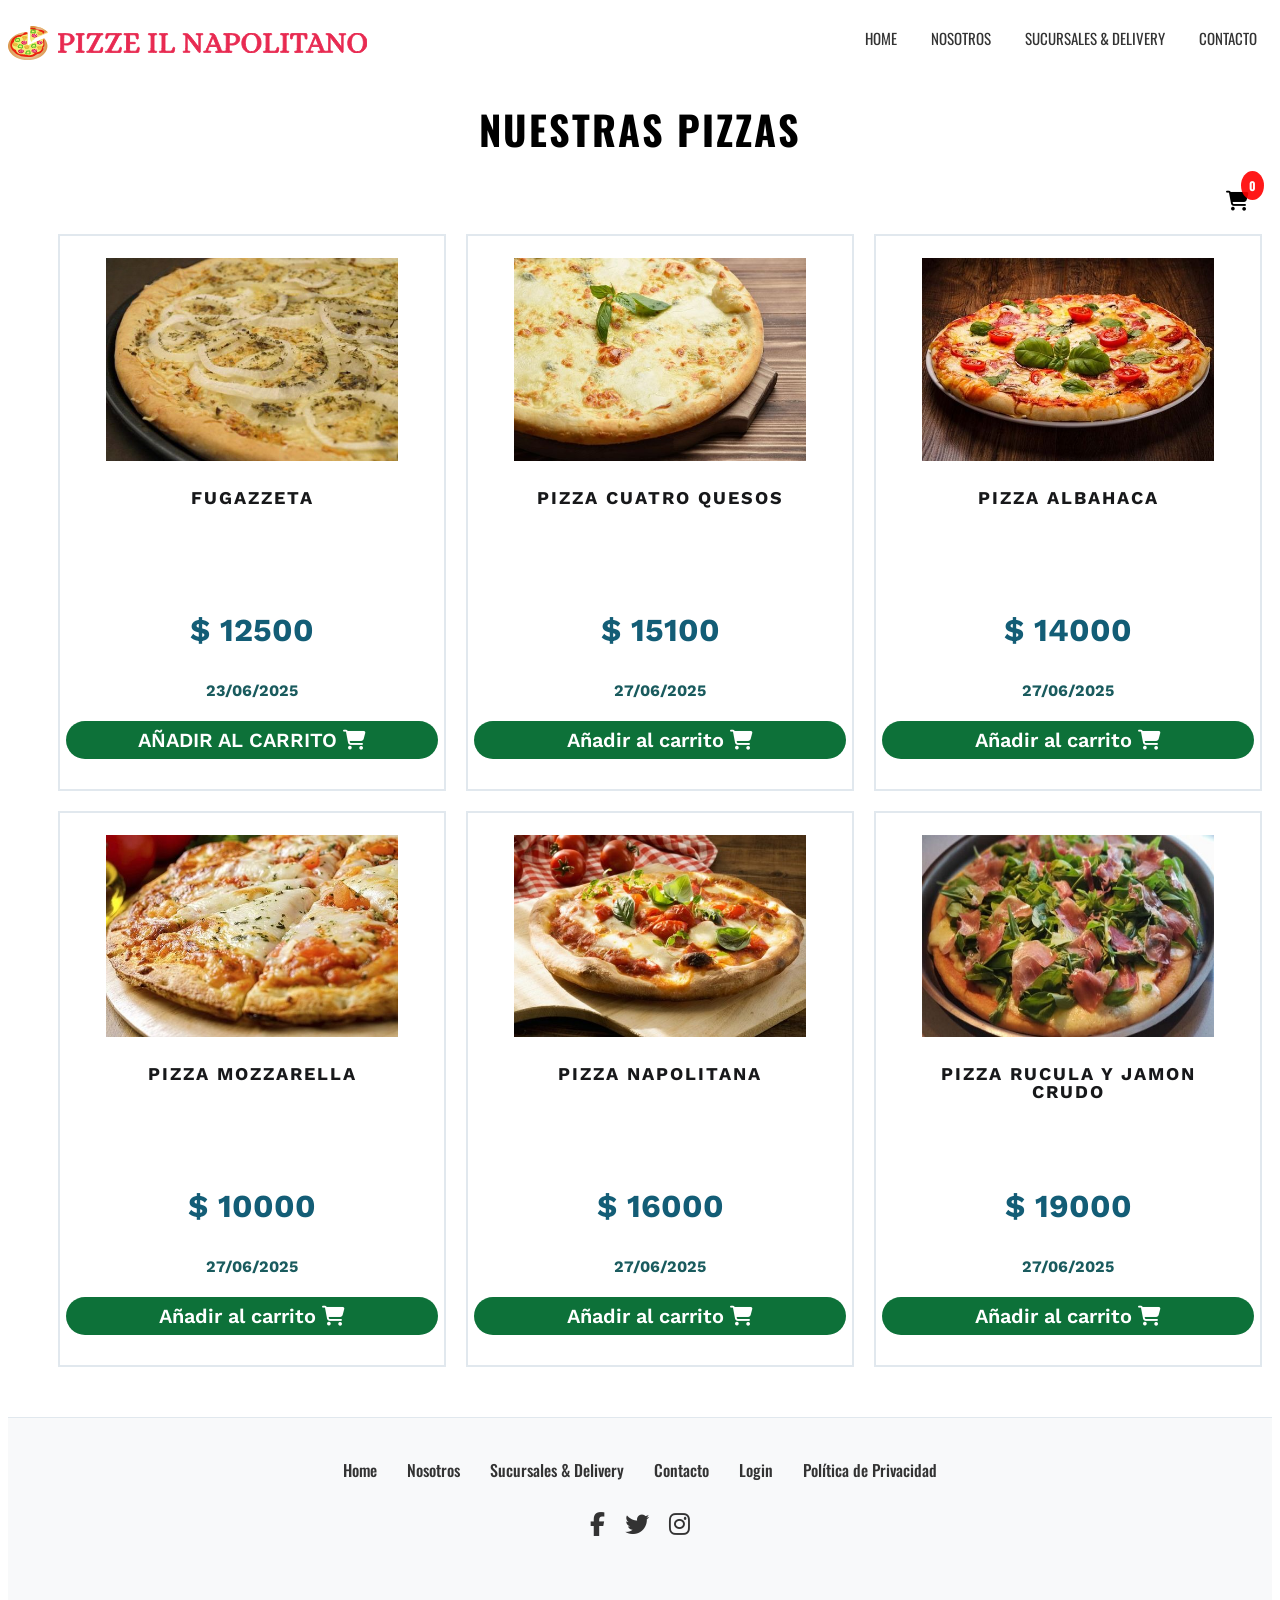
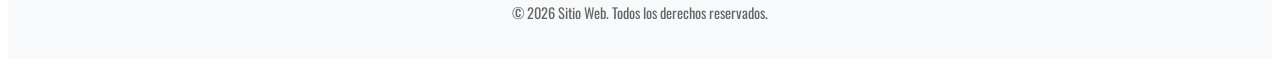
<file: index.html>
<!DOCTYPE html>
<html lang="es">

<head>
    <meta charset="UTF-8">
    <meta name="viewport" content="width=device-width, initial-scale=1.0">
    <title>Pizzeria Pizze il Napolitano</title>
    <meta name="description"
        content="Descubrí las pizzas más ricas de San Martin que esta en la Provincia de Buenos Aires. Masa artesanal, ingredientes frescos y sabores únicos que conquistarán tu paladar. ¡Pedí ya y disfrutá en casa!">

    <link rel="preconnect" href="https://fonts.googleapis.com">
    <link rel="preconnect" href="https://fonts.gstatic.com" crossorigin>
    <link
        href="https://fonts.googleapis.com/css2?family=Headland+One&family=Montserrat:ital,wght@0,100..900;1,100..900&family=Open+Sans:ital,wght@0,300..800;1,300..800&family=Oswald:wght@200..700&family=Roboto+Mono:ital,wght@0,100..700;1,100..700&display=swap"
        rel="stylesheet">


    <link rel="preconnect" href="https://fonts.googleapis.com">
    <link rel="preconnect" href="https://fonts.gstatic.com" crossorigin>
    <link
        href="https://fonts.googleapis.com/css2?family=Headland+One&family=Montserrat:ital,wght@0,100..900;1,100..900&family=Open+Sans:ital,wght@0,300..800;1,300..800&family=Oswald:wght@200..700&family=Roboto+Mono:ital,wght@0,100..700;1,100..700&family=Work+Sans:ital,wght@0,100..900;1,100..900&display=swap"
        rel="stylesheet">

    <link rel="stylesheet" href="https://cdnjs.cloudflare.com/ajax/libs/font-awesome/6.7.2/css/all.min.css"
        integrity="sha512-Evv84Mr4kqVGRNSgIGL/F/aIDqQb7xQ2vcrdIwxfjThSH8CSR7PBEakCr51Ck+w+/U6swU2Im1vVX0SVk9ABhg=="
        crossorigin="anonymous" referrerpolicy="no-referrer" />

    <link rel="stylesheet" href="css/styles.css">
    <!--libreria hosteada de CDN-->
    <link rel="stylesheet" href="https://cdnjs.cloudflare.com/ajax/libs/animate.css/4.1.1/animate.min.css"
        integrity="sha512-c42qTSw/wPZ3/5LBzD+Bw5f7bSF2oxou6wEb+I/lqeaKV5FDIfMvvRp772y4jcJLKuGUOpbJMdg/BTl50fJYAw=="
        crossorigin="anonymous" referrerpolicy="no-referrer" />

</head>

<body>
    <header>
        <div id="header-container">
            <div id="logo">
                <img src="img/pizza.svg" alt="logo">
                <img src="img/text.svg" class="logo-text" alt="PIZZERIA PIZZE IL NAPOLITANO">

            </div>
            <nav> <!-- con EMETH ---nav>ul>li*4>a  -->
                <ul>
                    <li> <a href="#">HOME</a></li>
                    <li> <a href="nosotros.html">NOSOTROS</a></li>
                    <li> <a href="sucursales.html">SUCURSALES & DELIVERY</a></li>
                    <li> <a href="contacto.html">CONTACTO</a></li>
                </ul>
            </nav>
        </div>


        <!--  540x374 -->
    </header>
    <div class="main-content">
        <h2 class="animate__animated animate__backInLeft">NUESTRAS PIZZAS</h2>
        <!--https://docs.fontawesome.com/web/style/size-->
        <div id="cart">
            <!-- https://fontawesome.com/search?ic=free -->
            <i class="fa badge" id="badge" value=0><i class="fa-solid fa-cart-shopping fa-lg"></i></i>
        </div>

        <ul class="gallery">
            <!--PIZZA 1-->
            <li>
                <div class="box">
                    <figure>
                        <img src="img/fugazzeta_cleanup.jpg" alt="fugazzeta" class="img-pizzas">
                        <figcaption>
                            <h3>Fugazzeta</h3>
                            <p>$ 12500</p>
                            <time>23/06/2025</time>
                        </figcaption>

                    </figure>
                    <button class="button" value="1" data-price="12500"> AÑADIR AL CARRITO <i
                            class="fa-solid fa-cart-shopping"></i></button>
                </div>
            </li>



            <!--PIZZA 2-->
            <li>
                <div class="box">
                    <figure>
                        <img src="img/pizza-4-quesos.jpg" alt="Pizza 4 Quesos" class="img-pizzas" />
                        <figcaption>
                            <h3>Pizza Cuatro Quesos</h3>
                            <p>$ 15100</p>
                            <time>27/06/2025</time>
                        </figcaption>
                    </figure>
                    <button class="button" value="2" data-price="15100">
                        Añadir al carrito <i class="fa-solid fa-cart-shopping"></i>
                    </button>
                </div>
            </li>



            <!--PIZZA 3-->
            <li>
                <div class="box">
                    <figure>
                        <img src="img/pizza-de-albahaca.jpg" alt="Pizza de ALBAHACA" class="img-pizzas" />
                        <figcaption>
                            <h3>Pizza ALBAHACA</h3>
                            <p>$ 14000</p>
                            <time>27/06/2025</time>
                        </figcaption>
                    </figure>
                    <button class="button" value="3" data-price="14000">
                        Añadir al carrito <i class="fa-solid fa-cart-shopping"></i>
                    </button>
                </div>
            </li>



            <!--PIZZA 4-->
            <li>
                <div class="box">
                    <figure>
                        <img src="img/pizza-muzzarella.jpg" alt="Pizza MOZZARELLA" class="img-pizzas" />
                        <figcaption>
                            <h3>Pizza MOZZARELLA</h3>
                            <p>$ 10000</p>
                            <time>27/06/2025</time>
                        </figcaption>
                    </figure>
                    <button class="button" value="4" data-price="10000">
                        Añadir al carrito <i class="fa-solid fa-cart-shopping"></i>
                    </button>
                </div>
            </li>



            <!--PIZZA 5-->
            <li>
                <div class="box">
                    <figure>
                        <img src="img/pizza-napolitana.jpg" alt="Pizza NAPOLITANA" class="img-pizzas" />
                        <figcaption>
                            <h3>Pizza NAPOLITANA</h3>
                            <p>$ 16000</p>
                            <time>27/06/2025</time>
                        </figcaption>
                    </figure>
                    <button class="button" value="5" data-price="16000">
                        Añadir al carrito <i class="fa-solid fa-cart-shopping"></i>
                    </button>
                </div>
            </li>



            <!--PIZZA 6-->
            <li>
                <div class="box">
                    <figure>
                        <img src="img/pizza-rucula-y-jamon-crudo.jpg" alt="Pizza RUCULA Y JAMON CRUDO"
                            class="img-pizzas" />
                        <figcaption>
                            <h3>Pizza RUCULA Y JAMON CRUDO</h3>
                            <p>$ 19000</p>
                            <time>27/06/2025</time>
                        </figcaption>
                    </figure>
                    <button class="button" value="6" data-price="19000">
                        Añadir al carrito <i class="fa-solid fa-cart-shopping"></i>
                    </button>
                </div>
            </li>
        </ul>

        <footer>
            <div class="footer-content"></div>
            <div class="footer-nav">
                <ul>
                    <li><a href="#">Home</a></li>
                    <li><a href="#">Nosotros</a></li>
                    <li><a href="#">Sucursales & Delivery</a></li>
                    <li><a href="#">Contacto</a></li>
                    <li><a href="login.html">Login</a></li>
                    <li><a href="#">Política de Privacidad</a></li>
                </ul>
            </div>

             <!-- Redes sociales -->
      <div class="footer-social" id="social">
        <a href="https://www.facebook.com/user"><i class="fab fa-facebook-f"></i></a>
        <a href="https://x.com/user"></a><i class="fab fa-twitter"></i></a>
        <a href="https://www.instagram.com/user"></a><i class="fab fa-instagram"></i></a>
      </div>

        <div class="footer-copyright">
            <p>&copy; 
                <script>
                    let currentYear= new Date().getFullYear();
                    document.write(currentYear);

                </script> Sitio Web. Todos los derechos reservados.</p>
       </div></p>
       
       </div>
       
      </div>



        </footer>
        <script>
            
 const countButtons=document.querySelectorAll("button").length;
//RECORRER "LOS BUTTONS" PARA SABER LA CANTIDAD 
let products=[];
let totalPrice= 0;
for(let i=0; i<countButtons; i++){
    document.querySelectorAll("button")[i].addEventListener("click",showValue);
}

function showValue(){
    // SE HIZO CLICK SOBRE "EL BUTTON" DE UNA PIZZA.
const price= parseFloat(this.getAttribute("data-price"));
    if(products.includes(this.value)){
        //SI EL PRODUCTO YA ESTA EN EL ARREGLO, NO TENDRIA QUE SELECCIONAR EL MISMO PRODUCTO
        return;
    }
    else{
    //CAMBIAR COLOR A ROJO    
        this.style.backgroundColor= "#a50c39";
        this.innerHTML="AGREGADO";//`Agregado <i class="fa-solid fa-cart-shopping"></i>`;
    products.push(this.value);
    console.log(products);
    totalPrice=totalPrice+price;
    console.log("TOTAL : " +totalPrice);
   document.getElementById("badge").setAttribute("value",products.length);

}   
}
        </script>
</body>

</html>
</file>
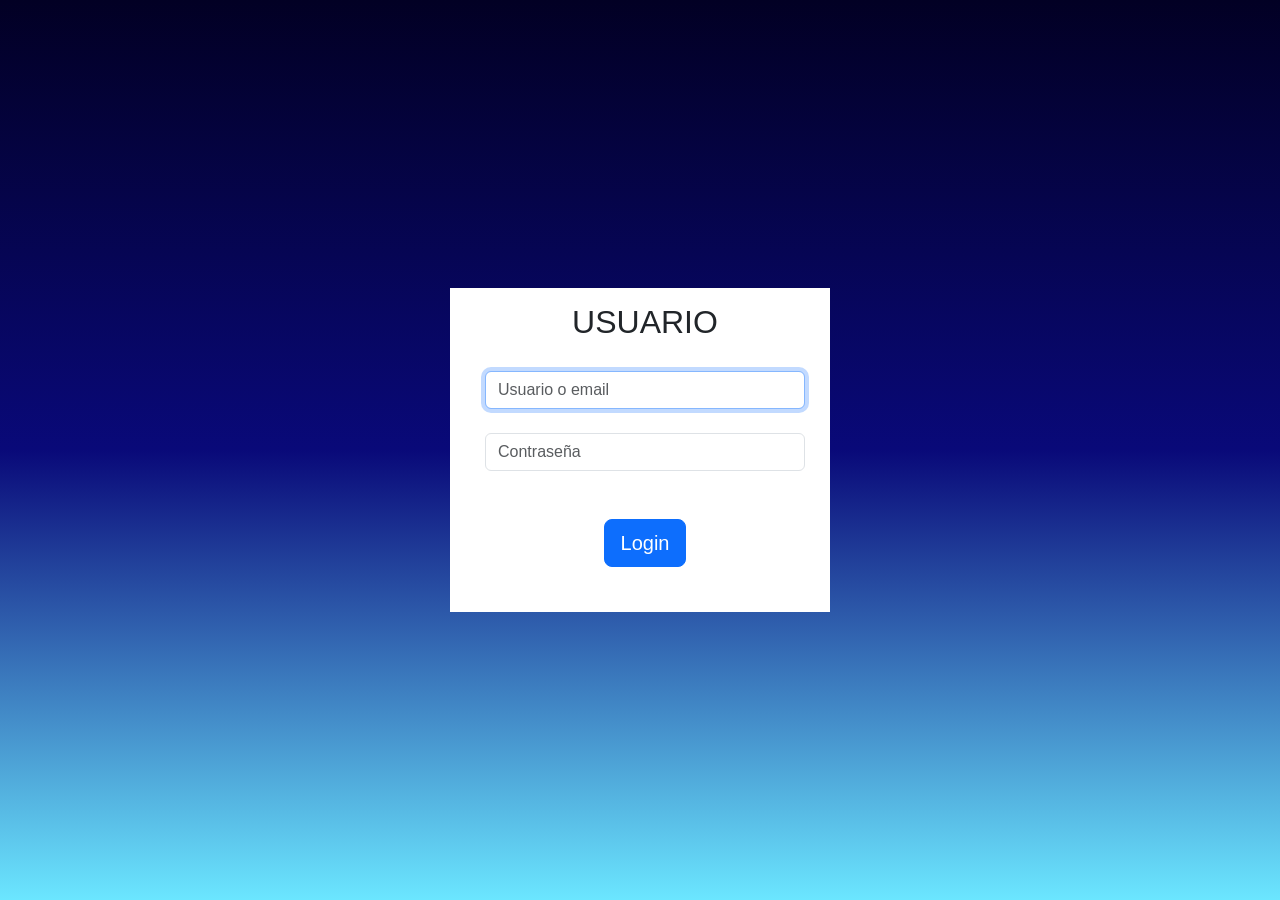
<file: login.html>
<!DOCTYPE html>
<html lang="en">
<head>
    <meta charset="UTF-8">
    <meta name="viewport" content="width=device-width, initial-scale=1.0">

    <title>LOGIN</title>
     <link href="https://cdn.jsdelivr.net/npm/bootstrap@5.3.7/dist/css/bootstrap.min.css" rel="stylesheet" integrity="sha384-LN+7fdVzj6u52u30Kp6M/trliBMCMKTyK833zpbD+pXdCLuTusPj697FH4R/5mcr" crossorigin="anonymous">
    <link rel="stylesheet" href="css/login.css">
</head>
<body>
    
<div class="d-flex align-items-center justify-content-center vh-100">
    <form class="form-signin" accept-charset="utf-8" method="POST" action="login.php">
        <h2 class="text-center form-signin-heading">USUARIO</h2>
                <input type="text" class="form-control" id="username" name="username" placeholder="Usuario o email" required autofocus />
                <br />
                <input type="password" class="form-control" id="password" name="password" placeholder="Contraseña" required>
                <br />
                <div id="errorMessages"></div>
                <br />
<!-- BOTON DE LOGIN -->
                     <div class="text-center">
        <button class="btn btn-primary btn-lg btn-block" id="login" type="submit">
          Login
        </button>

    </form>
  
 </div>
 <script>
 const username=document.getElementById("username");
 const password=document.getElementById("password");
 const btn=document.getElementById("login");
 
function displayError(message){
    errorMessages.innerHTML=message;

}

btn.addEventListener("click", (e) => {
            //e.preventDefault();
            const passValue = document.getElementById("password").value;
            const userValue = document.getElementById("username").value;
                // data es un OBJETO 
            const data={
                username: userValue,
                password: passValue
            }
            console.log(data);
           // Object {username: 'Carlos', password: '123456'}
           // JSON {"username": "Carlos", "password": "123456"}
            //https://jsonlint.com/

           
            console.log(JSON.stringify(data));

             if (passValue.length < 6) {
                e.preventDefault(); 
                displayError("La contraseña debe tener como minimo 6 caracteres de longitud.");
            }
            if ((userValue == "") || (passValue == "")) {
                e.preventDefault();
                displayError("Todos los campos son requeridos");
            }
        });

 </script>
<script src="https://cdn.jsdelivr.net/npm/bootstrap@5.3.7/dist/js/bootstrap.bundle.min.js" integrity="sha384-ndDqU0Gzau9qJ1lfW4pNLlhNTkCfHzAVBReH9diLvGRem5+R9g2FzA8ZGN954O5Q" crossorigin="anonymous"></script>
</body>
</html>
</file>
<file: css/styles.css>
/*para manejar VARIABLES EN CSS*/
:root{
    --color-nav: #333;
}

html{
    font-size: 16px;
}

body{
    background-color: #fff;
    font-size: 16px;
}
#header-container{
    display: flex;
  flex-direction: row;
  justify-content: space-between; /*suficiente espacio entre el margen derecho e izquierdo*/
  align-items: center;
  margin-top: 0.625rem;
  font-family: "Oswald", sans-serif;
}


#header-container #logo {
  display: flex;
  flex-direction: row;
  margin-top: 0.625rem;
  justify-content: space-between;
  align-items: center;
}

.logo-text{
    margin-left: 0.625rem;
}


nav ul li {
  list-style: none;
  display: inline;
}

nav ul li a{
    font-size: 0.9375rem;
padding: 0.9375rem;
color: var(--color-nav);
text-decoration: none;
}

nav ul li a:hover{
    background-color: #e50c39;
    color: #fff;
}
.main-content h2{
    display: flex;
    justify-content: center;
    font-size: 2.5rem;
    color: #000;
    letter-spacing: 2px;
    font-family: 'Oswald', sans-serif;}


#cart {
  display: flex;
  justify-content: end;}


  .badge:after{
  font-family: "Oswald", sans-serif;
  font-size: 0.75rem;
  font-weight: bold;
  color: #fff;
  background: red;
  border-radius: 50%;
  padding: 6px 8px;

  content: attr(value); /*CONTENT aplica un contenido al elemento.*/
  position: relative;
  left: -8px;
  top: -15px;
  opacity: 0.9; 
}

.gallery{

  display: flex;
  justify-content: center;
  flex-wrap: wrap; /*mueve las imagenes hacia la izquierda (hasta 3 imagenes)*/
  font-family: "Work Sans", sans-serif;
}

.gallery li{
    display: flex;
  /*  Para que las columnas tengan la misma altura. */
  box-sizing: border-box;
  list-style: none;
  width: calc(100% / 3);
  /* 33.33% */
  padding: 10px;
}
.gallery li .box {
  padding: 6px 6px 30px 6px;
  border: 2px solid #e1e8ee;
}

.gallery li .box img {
  width: 100%;
  /* Imagenes responsivas */
  max-width: 100%;
  /* Imagenes responsivas */
  height: auto;
  margin-bottom: 6px;
  justify-content: center;
}


.gallery li .box h3 {
  margin-bottom: 6px;
  text-align: center;
  font-size: 1.125rem;
  font-weight: bold; /* titulos en negrita*/
  line-height: 100%;
  text-transform: uppercase;
  color: #17181a;
  letter-spacing: 2px;
  height: 10vh;
}

.gallery li .box p{
    text-align: center;
  font-size: 2rem;
  font-weight: bold;
  color: #135D76;
}


.gallery li .box time {
  display: flex;
  justify-content: center;
  font-size: 1rem;
  font-weight: bold;
  color: #1a5b5e;
}


.gallery li .box .button { 
  margin-top: 5px;
  width: 100%;
  padding: 7px; /*espacio entre borde y el valor del elemento*/
  border: none;
  background: #0D7139;
  border-radius: 20px;
  cursor: pointer;
  font-size: 1.25rem;
  font-weight: 600;
  color: #fff;
  font-family: "Work Sans", sans-serif;
}

footer {
  background-color: #f8f9fa;
  padding: 40px 20px 20px 20px;
  font-family: "Oswald", sans-serif;
  border-top: 1px solid #e1e8ee;
  margin-top: 40px;
}


.footer-nav {
  display: flex;
  justify-content: center;
  margin-bottom: 30px;
}




.footer-nav ul {
  display: flex;
  list-style: none;
  margin: 0;
  padding: 0;
  flex-wrap: wrap; /*los valores se colocan uno al lado del otro*/
  justify-content: center;
}


.footer-nav ul li {

margin: 0 15px;

}

.footer-nav ul li a{
  text-decoration: none;
  font-size: 1rem;
  font-weight: 500;
  color: var(--color-nav);
}


.footer-nav ul li a:hover {
  color: #e50c39;
}

.footer-social{
  display: flex;
  justify-content: center;
  margin-bottom: 30px;
}



.footer-social i{
   margin: 0 10px;
  font-size: 1.5rem;
  cursor: pointer;
  color: var(--color-nav);
}


.footer-social i:hover {
  color: #e50c39;
}

.footer-copyright{
  text-align: center;
  font-size: 0.9rem;
  color: #666;
 /* border-top: 1px solid #e1e8ee;*/
  padding-top: 20px;
   
}


@media (max-width: 960px) {
  #header-container{
    flex-direction: column;
  }

  #header-container #logo {
    display: flex;
    flex-direction: column;
  }

    .gallery {
    flex-direction: column;
    margin-top: 60px;
  }


  
  .gallery li {
    width: 100%;
    justify-content: center;
  }


.img-pizzas{

    width: 100%;
    /* Imagenes responsivas */
    max-width: 100%;
    /* Imagenes responsivas */
    height: auto;

}


}
</file>
<file: css/login.css>
body{
    font-family: "Lato", sans-serif;
    background: #020024;
background: linear-gradient(180deg, rgba(2, 0, 36, 1) 0%, rgba(9, 9, 121, 1) 50%, rgba(0, 212, 255, 0.58) 100%);
}


.form-signin{
   width: 100%;
   max-width: 380px;
   background-color: #fff;
   border: none;
  padding: 15px 25px 45px 35px;
}

.form-signin-heading {
    margin-bottom: 30px;
}


input [type="text"] {
border-bottom-left-radius: 0;
border-bottom-right-radius: 0;
}

input [type="password"]{
border-top-left-radius: 0;
border-top-right-radius: 0;
}


 #errorMessages{
    text-align: center;
    color:#d1001f;
    font-size:0.8rem;
  }
</file>
